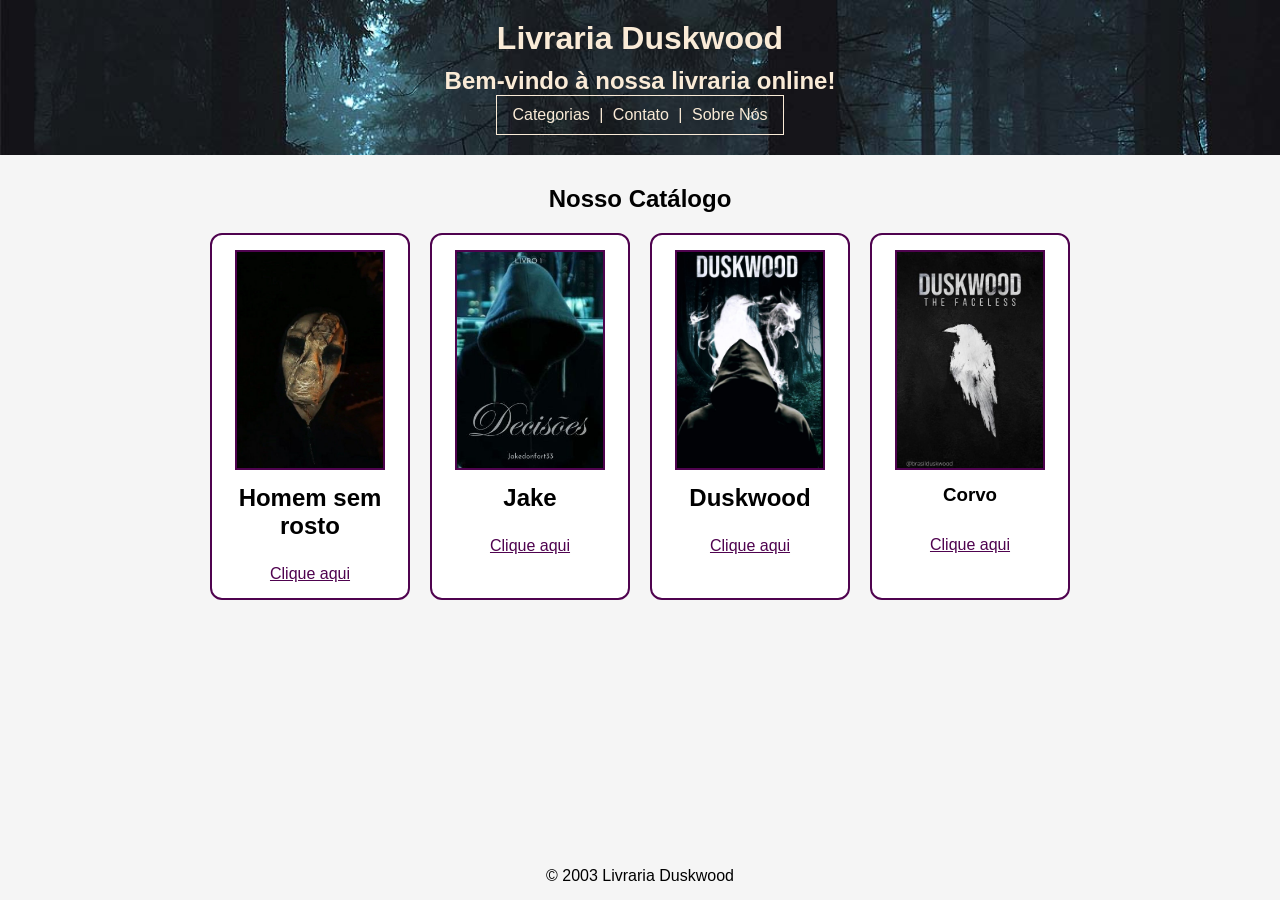
<file: index.html>
<!DOCTYPE html>
<html lang="pt-br">
<head>
    <meta charset="UTF-8">
    <meta name="viewport" content="width=device-width, initial-scale=1.0">
    <title>Livraria Duskwood</title>
    <link rel="stylesheet" href="style.css">
</head>
<body>

    <header>
        <h1>Livraria Duskwood</h1>
        <h2>Bem-vindo à nossa livraria online!</h2>

        <nav>
            <a href="categorias.html">Categorias</a> |
            <a href="contato.html">Contato</a>  |
            <a href="sobre.html">Sobre Nós</a>
        </nav>
    </header>

    <main>

        <section id="produtos">

            <h2>Nosso Catálogo</h2>

            <div class="catalogo">

                <article class="card">
                    <img src="imagens/homemsemrosto.jpg" alt="Capa do livro Homem sem rosto">

                    <h2>Homem sem rosto</h2>

                    <a href="produtos/homemsemrosto.html">Clique aqui</a>
                </article>

                <article class="card">
                    <img src="imagens/jake.jpg" alt="Capa do livro Jake">

                    <h2>Jake</h2>

                    <a href="produtos/jake.html">Clique aqui</a>
                </article>

                <article class="card">
                    <img src="imagens/duskwood.jpg" alt="Capa do livro Duskwood">

                    <h2>Duskwood</h2>

                    <a href="produtos/duskwood.html">Clique aqui</a>
                </article>

                <article class="card">
                    <img src="imagens/corvo.jpg" alt="Capa do livro Corvo">

                    <h3>Corvo</h3>

                    <a href="produtos/corvo.html">Clique aqui</a>
                </article>

            </div>

        </section>
    </main>
  <footer>
        <p>© 2003 Livraria Duskwood</p>
    </footer>

</body>
</html>
</file>
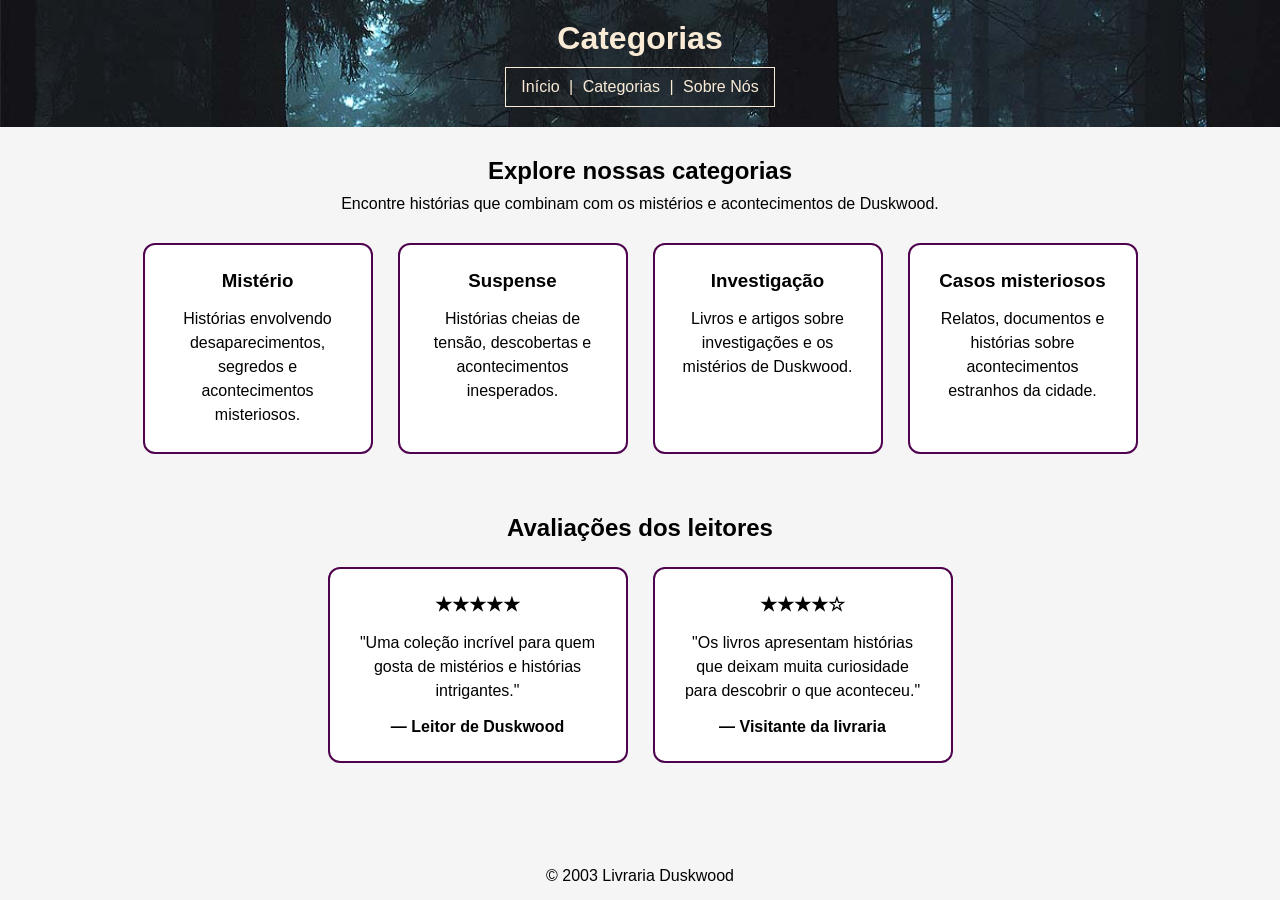
<file: categorias.html>
<!DOCTYPE html>
<html lang="pt-br">

<head>
    <meta charset="UTF-8">
    <meta name="viewport" content="width=device-width, initial-scale=1.0">
    <title>Categorias - Livraria Duskwood</title>
    <link rel="stylesheet" href="style.css">
</head>

<body>

    <header>
        <h1>Categorias</h1>

        <nav>
            <a href="index.html">Início</a> |
            <a href="categorias.html">Categorias</a> |
            <a href="sobre.html">Sobre Nós</a>
        </nav>
    </header>

    <main>

        <section id="categorias">

            <h2>Explore nossas categorias</h2>

            <p class="descricao">
                Encontre histórias que combinam com os mistérios
                e acontecimentos de Duskwood.
            </p>

            <div class="lista-categorias">

                <article class="categoria">
                    <h3>Mistério</h3>
                    <p>
                        Histórias envolvendo desaparecimentos,
                        segredos e acontecimentos misteriosos.
                    </p>
                </article>

                <article class="categoria">
                    <h3>Suspense</h3>
                    <p>
                        Histórias cheias de tensão, descobertas
                        e acontecimentos inesperados.
                    </p>
                </article>

                <article class="categoria">
                    <h3>Investigação</h3>
                    <p>
                        Livros e artigos sobre investigações
                        e os mistérios de Duskwood.
                    </p>
                </article>

                <article class="categoria">
                    <h3>Casos misteriosos</h3>
                    <p>
                        Relatos, documentos e histórias sobre
                        acontecimentos estranhos da cidade.
                    </p>
                </article>

            </div>

        </section>

        <section id="avaliacoes">

            <h2>Avaliações dos leitores</h2>

            <div class="avaliacoes-container">

                <article class="avaliacao">
                    <h3>★★★★★</h3>
                    <p>
                        "Uma coleção incrível para quem gosta
                        de mistérios e histórias intrigantes."
                    </p>
                    <strong>— Leitor de Duskwood</strong>
                </article>

                <article class="avaliacao">
                    <h3>★★★★☆</h3>
                    <p>
                        "Os livros apresentam histórias que deixam
                        muita curiosidade para descobrir o que aconteceu."
                    </p>
                    <strong>— Visitante da livraria</strong>
                </article>

            </div>

        </section>

    </main>

    <footer>
        <p>© 2003 Livraria Duskwood</p>
    </footer>

</body>

</html>
</file>
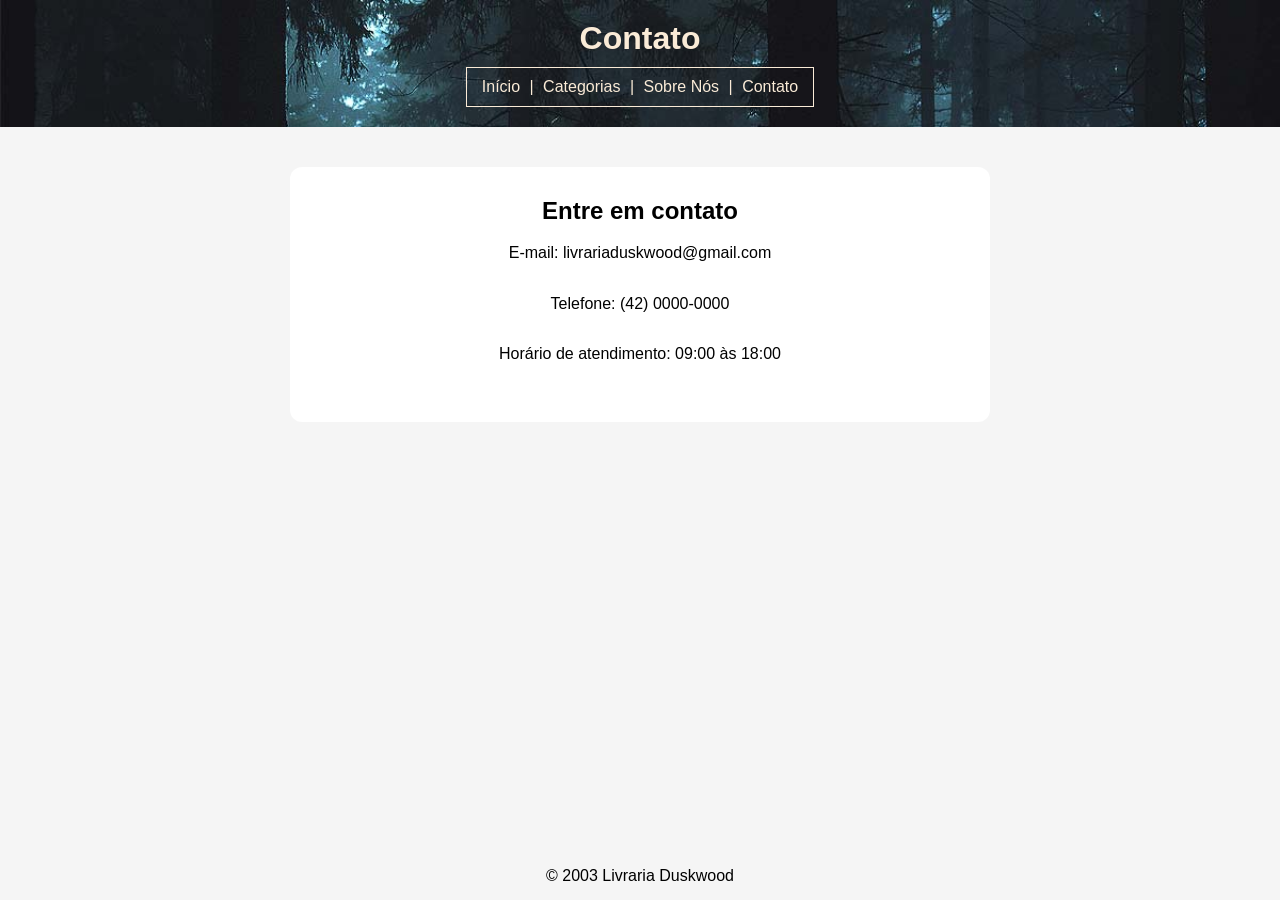
<file: contato.html>
<!DOCTYPE html>
<html lang="pt-br">

<head>
    <meta charset="UTF-8">
    <title>Contato - Livraria Duskwood</title>
    <link rel="stylesheet" href="style.css">
</head>

<body>

    <header>
        <h1>Contato</h1>

        <nav>
            <a href="index.html">Início</a> |
            <a href="categorias.html">Categorias</a> |
            <a href="sobre.html">Sobre Nós</a> |
            <a href="contato.html">Contato</a>
        </nav>
    </header>

    <main>

        <section id="contato">

            <h2>Entre em contato</h2>

            <p>E-mail: livrariaduskwood@gmail.com</p>

            <p>Telefone: (42) 0000-0000</p>

            <p>Horário de atendimento: 09:00 às 18:00</p>

        </section>

    </main>

    <footer>
        <p>© 2003 Livraria Duskwood</p>
    </footer>

</body>

</html>
</file>
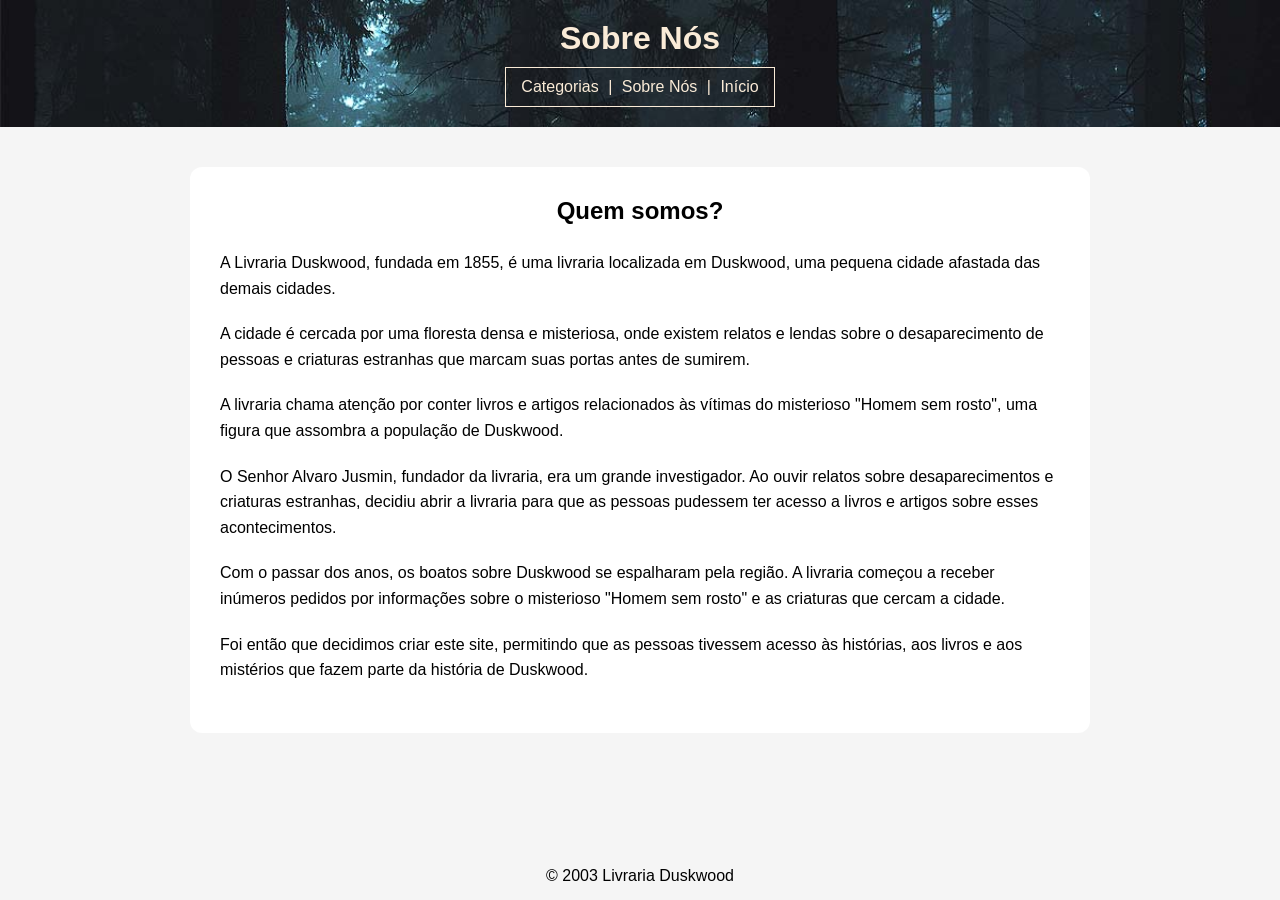
<file: sobre.html>
<!DOCTYPE html>
<html lang="pt-br">

<head>
    <meta charset="UTF-8">
    <meta name="viewport" content="width=device-width, initial-scale=1.0">
    <title>Sobre Nós - Livraria Duskwood</title>
    <link rel="stylesheet" href="style.css">
</head>

<body>

    <header>
        <h1>Sobre Nós</h1>

        <nav>
            <a href="categorias.html">Categorias</a> |
            <a href="sobre.html">Sobre Nós</a> |
            <a href="index.html">Início</a>
        </nav>
    </header>

    <main>

        <section id="sobre">

            <h2>Quem somos?</h2>

            <p>
                A Livraria Duskwood, fundada em 1855, é uma livraria
                localizada em Duskwood, uma pequena cidade afastada
                das demais cidades.
            </p>

            <p>
                A cidade é cercada por uma floresta densa e misteriosa,
                onde existem relatos e lendas sobre o desaparecimento
                de pessoas e criaturas estranhas que marcam suas portas
                antes de sumirem.
            </p>

            <p>
                A livraria chama atenção por conter livros e artigos
                relacionados às vítimas do misterioso "Homem sem rosto",
                uma figura que assombra a população de Duskwood.
            </p>

            <p>
                O Senhor Alvaro Jusmin, fundador da livraria, era um
                grande investigador. Ao ouvir relatos sobre desaparecimentos
                e criaturas estranhas, decidiu abrir a livraria para que
                as pessoas pudessem ter acesso a livros e artigos sobre
                esses acontecimentos.
            </p>

            <p>
                Com o passar dos anos, os boatos sobre Duskwood se
                espalharam pela região. A livraria começou a receber
                inúmeros pedidos por informações sobre o misterioso
                "Homem sem rosto" e as criaturas que cercam a cidade.
            </p>

            <p>
                Foi então que decidimos criar este site, permitindo que
                as pessoas tivessem acesso às histórias, aos livros e
                aos mistérios que fazem parte da história de Duskwood.
            </p>

        </section>

    </main>

    <footer>
        <p>© 2003 Livraria Duskwood</p>
    </footer>

</body>

</html>
</file>
<file: style.css>
* {
    margin: 0;
    box-sizing: border-box;
}

body {
    font-family: Arial, sans-serif;
    background-color: #f5f5f5;
    min-height: 100vh;
    display: flex;
    flex-direction: column;     
}

main {
    flex: 1;
}

footer {
    text-align: center;
    padding: 15px;
}


header {
    background-image:url('imagens/cabeçalho.jpg');
    background-size: cover;
    color: antiquewhite;
    padding: 20px 0;
    display: flex;
    flex-direction: column;
    align-items: center;
}

h1 {
    margin-bottom: 10px;
}

h3 {
    margin-bottom: 20px;
}

a {
    color: antiquewhite;
    text-decoration: none;
    margin: 0 5px;
}

a:hover {
    color: rgb(238, 186, 247);
}

nav {
    border: 1px solid antiquewhite;
    padding: 10px;
}

#produtos {
    padding: 30px;
    text-align: center;
}

.catalogo {
    display: flex;
    flex-wrap: wrap;
    justify-content: center;
    gap: 20px;
    margin-top: 20px;
}

.card {
    width: 200px;
    border: 2px solid rgb(79, 3, 79);
    text-align: center;
    padding: 15px;
    border-radius: 12px;
    background-color: white;
}

.card img {
    width: 150px;
    height: 220px;
    object-fit: cover;
    border: 2px solid rgb(79, 3, 79);
    margin-bottom: 10px;
}

.card h2 {
    margin-bottom: 15px;
}

.card a {
    display: inline-block;
    color: rgb(79, 3, 79);
    text-decoration: underline;
    margin-top: 10px;
}

.card a:hover {
    color: rgb(238, 186, 247);
}

#categorias {
    padding: 30px;
    text-align: center;
}

#categorias h2 {
    margin-bottom: 10px;
}

.descricao {
    margin-bottom: 30px;
}

.lista-categorias {
    display: flex;
    justify-content: center;
    gap: 25px;
    flex-wrap: wrap;
}

.categoria {
    width: 230px;
    min-height: 160px;
    padding: 25px;
    border: 2px solid rgb(79, 3, 79);
    border-radius: 12px;
    background-color: white;
}

.categoria h3 {
    margin-bottom: 15px;
}

.categoria p {
    line-height: 1.5;
}

#avaliacoes {
    padding: 30px;
    text-align: center;
}

#avaliacoes h2 {
    margin-bottom: 25px;
}

.avaliacoes-container {
    display: flex;
    justify-content: center;
    gap: 25px;
    flex-wrap: wrap;
}

.avaliacao {
    width: 300px;
    padding: 25px;
    border: 2px solid rgb(79, 3, 79);
    border-radius: 12px;
    background-color: white;
}

.avaliacao h3 {
    margin-bottom: 15px;
}

.avaliacao p {
    line-height: 1.5;
    margin-bottom: 15px;
}

#sobre {
    max-width: 900px;
    margin: 40px auto;
    padding: 30px;
    background-color: white;
    border-radius: 12px;
    text-align: left;
}

#sobre h2 {
    text-align: center;
    margin-bottom: 25px;
}

#sobre p {
    margin-bottom: 20px;
    line-height: 1.6;
}

footer {
    text-align: center;
    padding: 15px;
}

#contato {
    max-width: 700px;
    margin: 40px auto;
    padding: 30px;
    background-color: white;
    border-radius: 12px;
    text-align: center;
}

#contato h2 {
    margin-bottom: 15px;
}

#contato p {
    margin-bottom: 25px;
    line-height: 1.6;
}

form {
    display: flex;
    flex-direction: column;
    text-align: left;
    gap: 8px;
}

input,
textarea {
    padding: 10px;
    border: 1px solid rgb(79, 3, 79);
    border-radius: 6px;
    margin-bottom: 10px;
}

button {
    padding: 10px;
    border: none;
    border-radius: 6px;
    background-color: rgb(79, 3, 79);
    color: antiquewhite;
    cursor: pointer;
}

button:hover {
    background-color: rgb(238, 186, 247);
}
</file>
